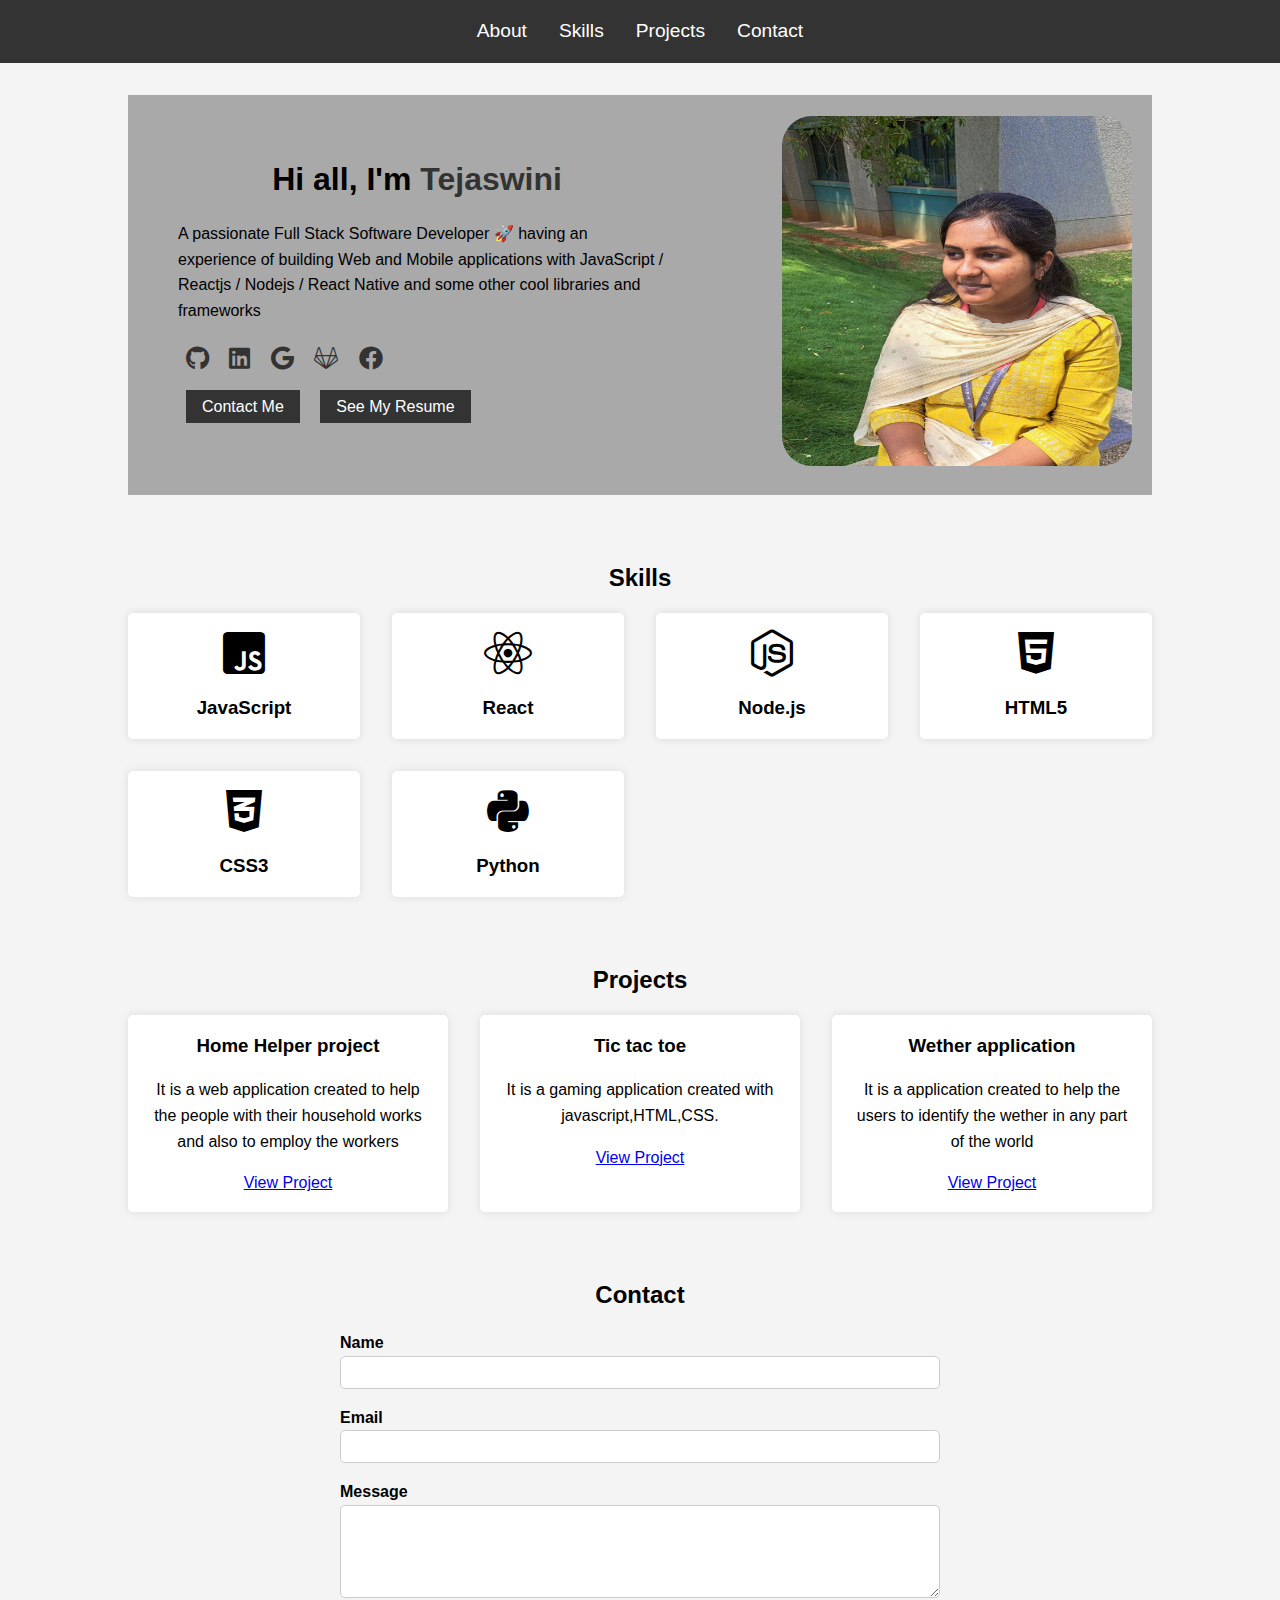
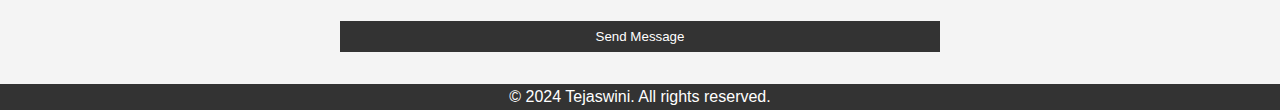
<file: LEVEL_1_TASK_1/index.html>
<!DOCTYPE html>
<html lang="en">
<head>
    <meta charset="UTF-8">
    <meta name="viewport" content="width=device-width, initial-scale=1.0">
    <title>My Portfolio</title>
    <link rel="stylesheet" href="style.css">
    <link rel="stylesheet" href="https://cdnjs.cloudflare.com/ajax/libs/font-awesome/6.0.0-beta3/css/all.min.css">
</head>
<body>
    <header>
        <div class="container">
            
            <nav>
                <ul>
                    <li><a href="#about">About</a></li>
                    <li><a href="#skills">Skills</a></li>
                    <li><a href="#projects">Projects</a></li>
                    <li><a href="#contact">Contact</a></li>
                </ul>
            </nav>
        </div>
    </header>

    <section id="about">
        <div class="container">
            <div class="intro">
                <h1>Hi all, I'm <span>Tejaswini</span> <i class="fas fa-wave"></i></h1>
                <p>A passionate Full Stack Software Developer 🚀 having an experience of building Web and Mobile applications with JavaScript / Reactjs / Nodejs / React Native and some other cool libraries and frameworks</p>
                <div class="social-links">
                    <a href="#"><i class="fab fa-github"></i></a>
                    <a href="#"><i class="fab fa-linkedin"></i></a>
                    <a href="#"><i class="fab fa-google"></i></a>
                    <a href="#"><i class="fab fa-gitlab"></i></a>
                    <a href="#"><i class="fab fa-facebook"></i></a>
                </div>
                <div class="buttons">
                    <a href="#contact" class="btn">Contact Me</a>
                    <a href="MyResume.pdf" class="btn">See My Resume</a>
                </div>
            </div>
            <div class="image">
                <img src="Teju.jpg" alt="Intro Image">
            </div>
        </div>
    </section>

    <section id="skills">
        <div class="container">
            <h2>Skills</h2>
            <div class="skills-grid">
                <div class="skill">
                    <i class="fab fa-js-square"></i>
                    <h3>JavaScript</h3>
                </div>
                <div class="skill">
                    <i class="fab fa-react"></i>
                    <h3>React</h3>
                </div>
                <div class="skill">
                    <i class="fab fa-node-js"></i>
                    <h3>Node.js</h3>
                </div>
                <div class="skill">
                    <i class="fab fa-html5"></i>
                    <h3>HTML5</h3>
                </div>
                <div class="skill">
                    <i class="fab fa-css3-alt"></i>
                    <h3>CSS3</h3>
                </div>
                <div class="skill">
                    <i class="fab fa-python"></i>
                    <h3>Python</h3>
                </div>
            </div>
        </div>
    </section>

    <section id="projects">
        <div class="container">
            <h2>Projects</h2>
            <div class="projects-grid">
                <div class="project">
                   
                    <h3>Home Helper project</h3>
                    <p>It is a web application created to help 
                        the people
                        with their household works<br>
                    and also to employ the workers </p>
                    <a href="image1.png" class="btn">View Project</a>
                </div>
                <div class="project">
                    <h3>Tic tac toe</h3>
                    <p>It is a gaming application created with 
                        javascript,HTML,CSS.
                    </p>
                    <a href="image2.png" class="btn">View Project</a>
                </div>
                <div class="project">
                    
                    <h3>Wether application</h3>
                    <p>It is a application created to help the users to 
                        identify the wether in any part of the world
                    </p>
                    <a href="#" class="btn">View Project</a>
                </div>
            </div>
        </div>
    </section>

    <section id="contact">
        <div class="container">
            <h2>Contact</h2>
            <form>
                <div class="form-group">
                    <label for="name">Name</label>
                    <input type="text" id="name" required>
                </div>
                <div class="form-group">
                    <label for="email">Email</label>
                    <input type="email" id="email" required>
                </div>
                <div class="form-group">
                    <label for="message">Message</label>
                    <textarea id="message" rows="5" required></textarea>
                </div>
                <button type="submit" class="btn">Send Message</button>
            </form>
        </div>
    </section>

    <footer>
        <p>&copy; 2024 Tejaswini. All rights reserved.</p>
    </footer>
</body>
</html>
</file>
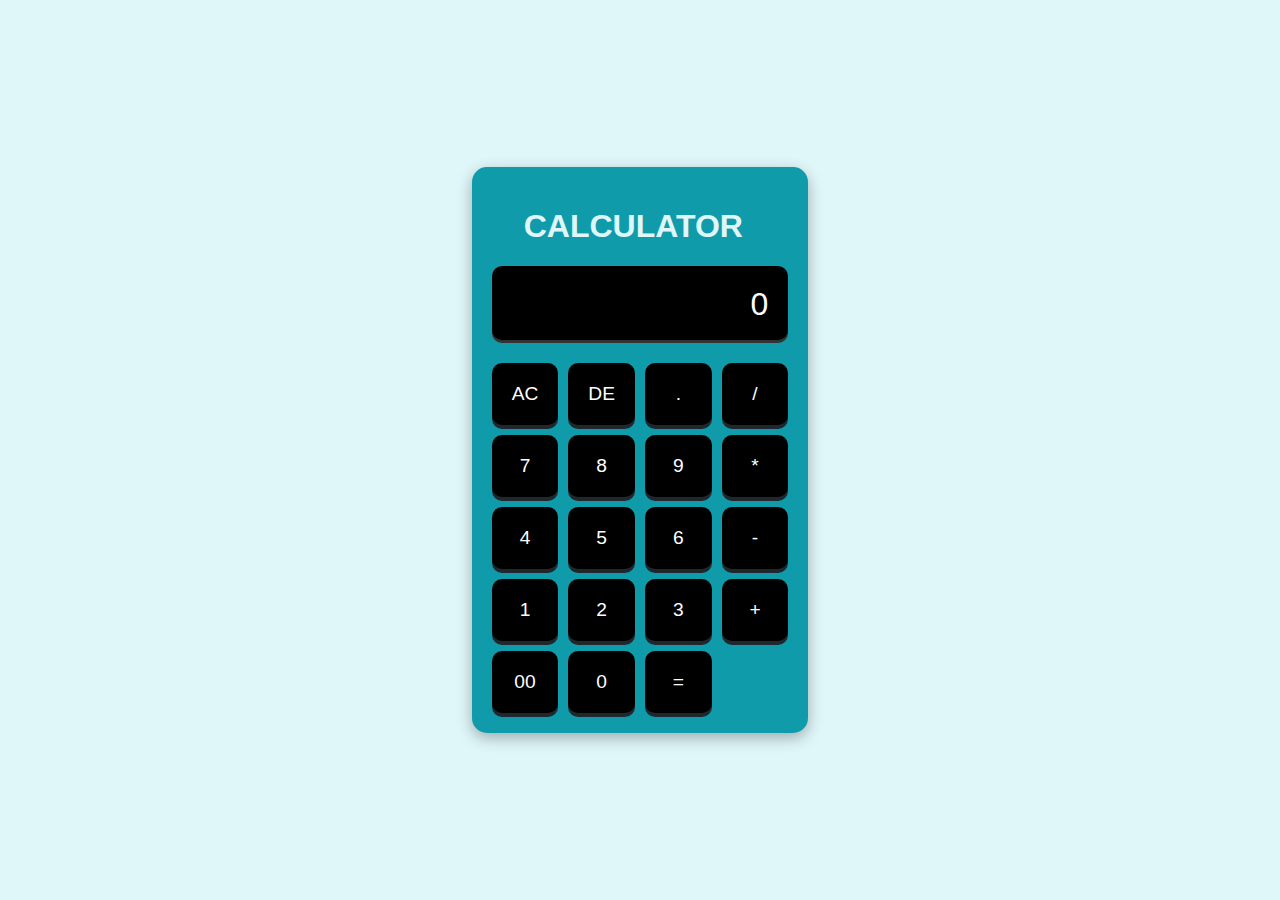
<file: LEVEL_1_TASK_3/index.html>
<!DOCTYPE html>
<html lang="en">
<head>
    <meta charset="UTF-8">
    <meta name="viewport" content="width=device-width, initial-scale=1.0">
    <title>Calculator</title>
    <link rel="stylesheet" href="style.css">
</head>
<body>
    <div class="calculator">
        <h1>&emsp;CALCULATOR</h1>
        <div class="display" id="display">0</div>
        <div class="buttons">
            <button class="btn" onclick="clearDisplay()">AC</button>
            <button class="btn" onclick="deleteLast()">DE</button>
            <button class="btn" onclick="appendToDisplay('.')">.</button>
            <button class="btn" onclick="appendToDisplay('/')">/</button>
            <button class="btn" onclick="appendToDisplay('7')">7</button>
            <button class="btn" onclick="appendToDisplay('8')">8</button>
            <button class="btn" onclick="appendToDisplay('9')">9</button>
            <button class="btn" onclick="appendToDisplay('*')">*</button>
            <button class="btn" onclick="appendToDisplay('4')">4</button>
            <button class="btn" onclick="appendToDisplay('5')">5</button>
            <button class="btn" onclick="appendToDisplay('6')">6</button>
            <button class="btn" onclick="appendToDisplay('-')">-</button>
            <button class="btn" onclick="appendToDisplay('1')">1</button>
            <button class="btn" onclick="appendToDisplay('2')">2</button>
            <button class="btn" onclick="appendToDisplay('3')">3</button>
            <button class="btn" onclick="appendToDisplay('+')">+</button>
            <button class="btn" onclick="appendToDisplay('00')">00</button>
            <button class="btn" onclick="appendToDisplay('0')">0</button>
            <button class="btn" onclick="calculateResult()">=</button>
        </div>
    </div>

    <script src="script.js"></script>
</body>
</html>
</file>
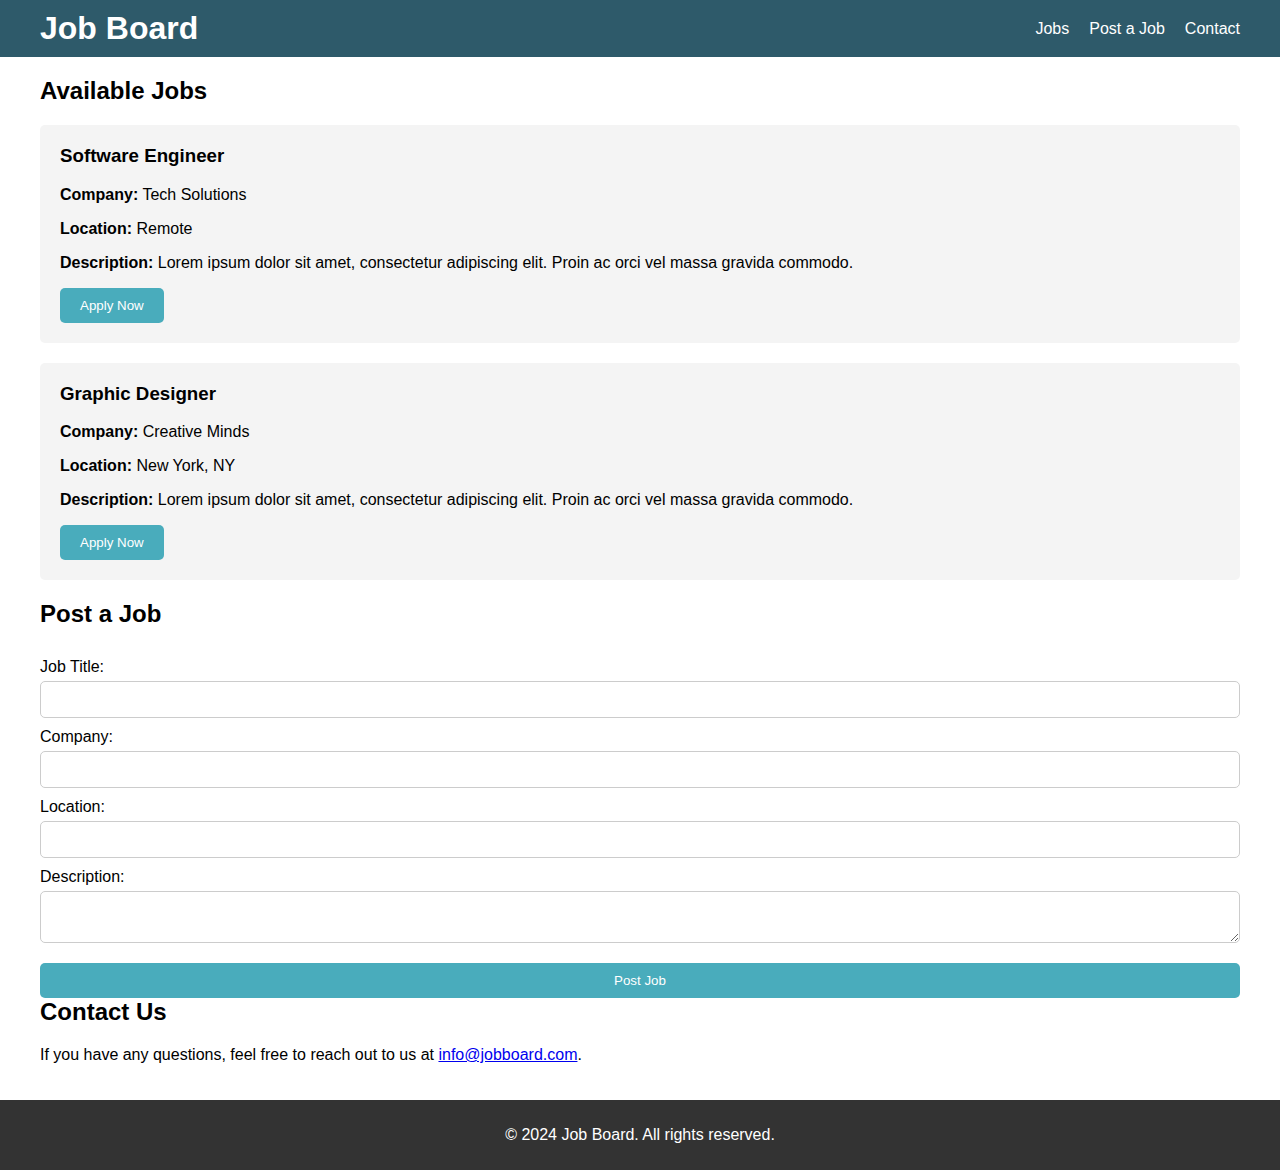
<file: LEVEL_2_TASK_1/index.html>
<!DOCTYPE html>
<html lang="en">
<head>
    <meta charset="UTF-8">
    <meta name="viewport" content="width=device-width, initial-scale=1.0">
    <title>Job Board</title>
    <link rel="stylesheet" href="style.css">
</head>
<body>
    <header>
        <div class="container">
            <h1>Job Board</h1>
            <nav>
                <ul>
                    <li><a href="#jobs">Jobs</a></li>
                    <li><a href="#post-job">Post a Job</a></li>
                    <li><a href="#contact">Contact</a></li>
                </ul>
            </nav>
        </div>
    </header>
    <main>
        <section id="jobs">
            <div class="container">
                <h2>Available Jobs</h2>
                <div class="job-listing">
                    <h3>Software Engineer</h3>
                    <p><strong>Company:</strong> Tech Solutions</p>
                    <p><strong>Location:</strong> Remote</p>
                    <p><strong>Description:</strong> Lorem ipsum dolor sit amet, consectetur adipiscing elit. Proin ac orci vel massa gravida commodo.</p>
                    <button>Apply Now</button>
                </div>
                <div class="job-listing">
                    <h3>Graphic Designer</h3>
                    <p><strong>Company:</strong> Creative Minds</p>
                    <p><strong>Location:</strong> New York, NY</p>
                    <p><strong>Description:</strong> Lorem ipsum dolor sit amet, consectetur adipiscing elit. Proin ac orci vel massa gravida commodo.</p>
                    <button>Apply Now</button>
                </div>
                <!-- Add more job listings here -->
            </div>
        </section>
        <section id="post-job">
            <div class="container">
                <h2>Post a Job</h2>
                <form>
                    <label for="job-title">Job Title:</label>
                    <input type="text" id="job-title" name="job-title" required>
                    
                    <label for="company">Company:</label>
                    <input type="text" id="company" name="company" required>
                    
                    <label for="location">Location:</label>
                    <input type="text" id="location" name="location" required>
                    
                    <label for="description">Description:</label>
                    <textarea id="description" name="description" required></textarea>
                    
                    <button type="submit">Post Job</button>
                </form>
            </div>
        </section>
        <section id="contact">
            <div class="container">
                <h2>Contact Us</h2>
                <p>If you have any questions, feel free to reach out to us at <a href="mailto:info@jobboard.com">info@jobboard.com</a>.</p>
            </div>
        </section>
    </main>
    <footer>
        <div class="container">
            <p>&copy; 2024 Job Board. All rights reserved.</p>
        </div>
    </footer>
</body>
</html>
</file>
<file: LEVEL_1_TASK_1/style.css>
*,
*:before,
*:after {
    box-sizing: border-box;
    margin: 0;
    padding: 0;
}

body {
    font-family: Arial, sans-serif;
    line-height: 1.6;
    background: #f4f4f4;
}

header {
    background: #333;
    color: #fff;
    width: 100%;
    padding: 1rem 0;
}

header .container {
    display: flex;
    justify-content: space-between;
    align-items: center;
    width: 80%;
    max-width: 1200px;
    margin: auto;
}

.logo {
    font-size: 2rem;
}

nav ul {
    list-style: none;
    display: flex;
}

nav ul li {
    margin: 0 1rem;
}

nav ul li a {
    color: #fff;
    text-decoration: none;
    font-size: 1.2rem;
}

nav ul li a:hover {
    text-decoration: underline;
}


section {
    padding: 2rem 0;
    width: 100%;
    display: flex;
    justify-content: center;
}

.container {
    width: 80%;
    max-width: 1200px;
    margin: auto;
    display: flex;
    flex-direction: column;
    align-items: center;
}

h1, h2 {
    text-align: center;
    margin-bottom: 1rem;
}

#about .container {
    display: flex;
    flex-direction: row;
    justify-content: space-between;
    align-items: center;
    height: 400px;
    background-color: darkgrey;
    padding-left: 50px;
}

.intro {
    max-width: 50%;
}

.intro h1 span {
    color: #333;
}

.social-links {
    margin: 1rem 0;
}

.social-links a {
    margin: 0 0.5rem;
    color: #333;
    text-decoration: none;
    font-size: 1.5rem;
}

.buttons {
    margin: 1rem 0;
}

.buttons .btn {
    margin: 0 0.5rem;
    padding: 0.5rem 1rem;
    border: none;
    background: #333;
    color: #fff;
    cursor: pointer;
    text-decoration: none;
    font-size: 1rem;
}

.buttons .btn:hover {
    background: #555;
}

.image img {
    width: 390px;
    height: 390px;
    /* padding-right: 100px; */
    border-radius: 50px;
    padding: 20px;
}
/* .image{
    height: 50px;
} */
.skills-grid, .projects-grid {
    display: grid;
    grid-template-columns: repeat(auto-fit, minmax(200px, 1fr));
    gap: 2rem;
    width: 100%;
}

.skill, .project {
    background: #fff;
    padding: 1rem;
    border-radius: 5px;
    box-shadow: 0 0 10px rgba(0, 0, 0, 0.1);
    text-align: center;
}

.skill i, .project img {
    font-size: 3rem;
    margin-bottom: 1rem;
}

.project img {
    width: 100%;
    height: auto;
    border-radius: 5px;
}

.project p {
    margin: 1rem 0;
}

form {
    display: flex;
    flex-direction: column;
    width: 100%;
    max-width: 600px;
}

.form-group {
    margin-bottom: 1rem;
}

.form-group label {
    margin-bottom: 0.5rem;
    font-weight: bold;
}

.form-group input, .form-group textarea {
    padding: 0.5rem;
    border: 1px solid #ccc;
    border-radius: 5px;
    width: 100%;
}

form button {
    padding: 0.5rem;
    border: none;
    background: #333;
    color: #fff;
    cursor: pointer;
}

form button:hover {
    background: #555;
}

footer {
    background: #333;
    color: #fff;
    text-align: center
}
</file>
<file: LEVEL_1_TASK_3/style.css>
body {
    display: flex;
    justify-content: center;
    align-items: center;
    height: 100vh;
    color: #e0f7fa;
    background-color: #e0f7fa;
    margin: 0;
    font-family: 'Arial', sans-serif;
}

.calculator {
    background-color: #0f9baa;
    border-radius: 15px;
    padding: 20px;
    box-shadow: 0 5px 15px rgba(0, 0, 0, 0.3);
}

.display {
    background-color: #000000;
    border-radius: 10px;
    padding: 20px;
    text-align: right;
    font-size: 2rem;
    color: white;
    box-shadow: inset 0 -3px 0 rgba(255, 255, 255, 0.2);
}

.buttons {
    display: grid;
    grid-template-columns: repeat(4, 1fr);
    gap: 10px;
    margin-top: 20px;
}

.btn {
    background-color: #000000;
    color: white;
    border: none;
    padding: 20px;
    font-size: 1.2rem;
    border-radius: 10px;
    cursor: pointer;
    box-shadow: 0 4px #1e282e;
    transition: background-color 0.3s;
}

.btn:active {
    box-shadow: 0 2px #1e282e;
    transform: translateY(4px);
}

.btn:hover {
    background-color: #4c627b;
}
</file>
<file: LEVEL_2_TASK_1/style.css>
body {
    font-family: Arial, sans-serif;
    margin: 0;
    padding: 0;
    box-sizing: border-box;
}

header {
    background-color: #2e5a6a;
    color: white;
    padding: 10px 0;
}

header .container {
    display: flex;
    justify-content: space-between;
    align-items: center;
    max-width: 1200px;
    margin: 0 auto;
    padding: 0 20px;
}

header h1 {
    margin: 0;
}

header nav ul {
    list-style: none;
    margin: 0;
    padding: 0;
    display: flex;
}

header nav ul li {
    margin-left: 20px;
}

header nav ul li a {
    color: white;
    text-decoration: none;
}

main {
    padding: 20px 0;
}

main .container {
    max-width: 1200px;
    margin: 0 auto;
    padding: 0 20px;
}

section h2 {
    margin-top: 0;
}

.job-listing {
    background-color: #f4f4f4;
    padding: 20px;
    margin-bottom: 20px;
    border-radius: 5px;
}

.job-listing h3 {
    margin-top: 0;
}

.job-listing button {
    background-color: #49acbc;
    color: white;
    border: none;
    padding: 10px 20px;
    border-radius: 5px;
    cursor: pointer;
}

.job-listing button:hover {
    background-color: #4ab0b7;
}

form {
    display: flex;
    flex-direction: column;
}

form label {
    margin-top: 10px;
}

form input, form textarea {
    padding: 10px;
    margin-top: 5px;
    border: 1px solid #ccc;
    border-radius: 5px;
}

form button {
    margin-top: 20px;
    background-color: #49acbc;
    color: white;
    border: none;
    padding: 10px 20px;
    border-radius: 5px;
    cursor: pointer;
}

form button:hover {
    background-color: #64d8de;
}

footer {
    background-color: #333;
    color: white;
    padding: 10px 0;
    text-align: center;
}

footer .container {
    max-width: 1200px;
    margin: 0 auto;
    padding: 0 20px;
}
</file>
